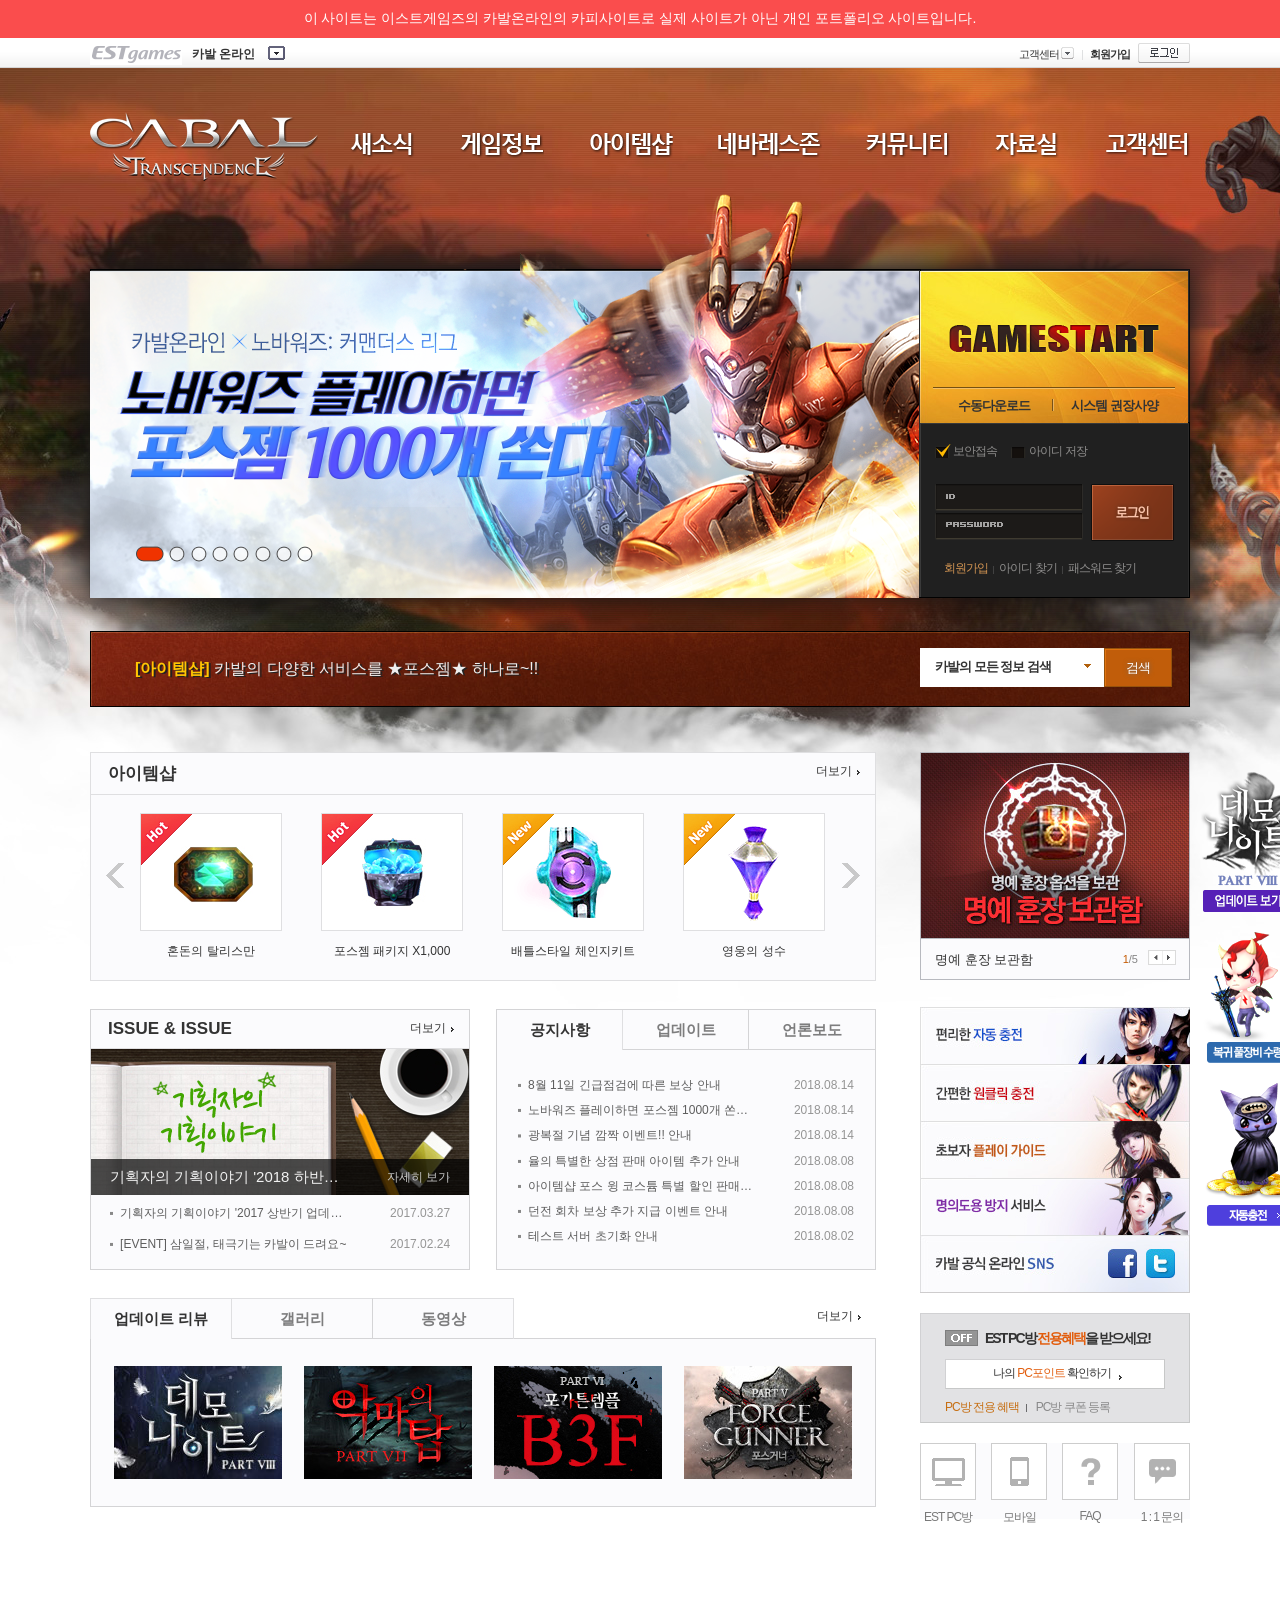
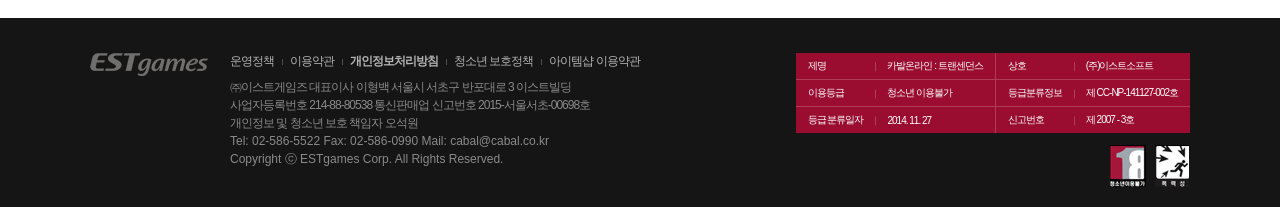
<file: source.html>
<!DOCTYPE html>
<html>

<head>
    <meta charset="UTF-8">
    <title>CABAL Online - Copy</title>
    <link rel="shortcut icon" type="image/x-icon" href="favicon.ico" />
    <link rel="stylesheet" href="css/reset.css">
    <link rel="stylesheet" href="css/style.css">

    <script src="js/jquery-1.8.3.min.js"></script>
    <script src="js/jquery-migrate-1.4.1.min.js"></script>
    <script src="js/prefixfree.min.js"></script>
    <script src="js/getJsonData.js"></script>
    <script src="js/script.js"></script>

    <!--[if lt IE 9]> 
    <script src="js/html5shiv.js"></script>
    <![endif]-->
</head>

<body>
    <!-- THIS IS PORTFOLIO SITE !! (ESTGames CABAL ONLINE COPY SITE) -->
    <div id="popUp">
        <p>이 사이트는 이스트게임즈의 카발온라인의 카피사이트로 실제 사이트가 아닌 개인 포트폴리오 사이트입니다.</p>
    </div>

    <!--EstGames Global Navigation Bar-->
    <div id="estGnb">
        <div class="inner_gnb">
            <h1><a href="javascript:void(0)"><span class="blind">ESTgames</span></a></h1>
            <div class="menu_gnbL clearfix">
                <a href="javascript:void(0)" class="bold">카발 온라인</a>
                <a href="javascript:void(0)" class="toggle_1 off"><span class="blind">열기</span></a>
                <ul class="list_game clearfix">
                    <li><a href="javascript:void(0)"><img src="img/img_cabal.gif" alt="카발 온라인"> <span class="bold">카발 온라인</span></a></li>
                    <li><a href="javascript:void(0)"><img src="img/img_cabal2.gif" alt="카발2"> <span class="bold">카발2</span></a></li>
                    <li><a href="javascript:void(0)">"신규 업데이트" 보러가기</a></li>
                </ul>
            </div>
            <ul class="menu_gnbR clearfix">
                <li>
                    <a href="javascript:void(0)">고객센터</a>
                    <a href="javascript:void(0)" class="toggle_2"><span class="blind">열기</span></a>
                    <ul class="list_center">
                        <li><a href="javascript:void(0)">계정도용신고</a></li>
                        <li><a href="javascript:void(0)">보안센터</a></li>
                    </ul>
                </li>
                <li><a href="javascript:void(0)" class="bold">회원가입</a></li>
                <li><a href="javascript:void(0)"><span class="blind">로그인</span></a></li>
            </ul>
        </div>
    </div>
 
    <div id="skipNav">
        <a href="#gameStart">게임시작 바로가기</a>
        <a href="#cont_main">본문컨텐츠 바로가기</a>
    </div>

    <!--CABAL Online-->
    <div id="wrap">
        <div id="container">
            <header id="cabalHeader">
                <h1><a href="javascript:void(0)"><span class="blind">CABAL Online</span></a></h1>
                <nav id="cabalGnb">
                    <h2 class="blind">글로벌네비게이션 영역</h2>
                    <ul class="menu clearfix">
                        <li class="on">
                            <h3><a href="javascript:void(0)"><span class="blind">새소식</span></a></h3>
                            <ul class="menu_sub ms1">
                                <li><a href="javascript:void(0)">공지사항</a></li>
                                <li><a href="javascript:void(0)">업데이트</a></li>
                                <li><a href="javascript:void(0)">이벤트</a></li>
                                <li><a href="javascript:void(0)">언론보도</a></li>
                            </ul>
                        </li>
                        <li>
                            <h3><a href="javascript:void(0)"><span class="blind">게임정보</span></a></h3>
                            <ul class="menu_sub ms2">
                                <li><a href="javascript:void(0)">카발스토리</a></li>
                                <li><a href="javascript:void(0)">게임특징</a></li>
                                <li><a href="javascript:void(0)">배틀스타일 소개</a></li>
                                <li><a href="javascript:void(0)">포스북</a></li>
                                <li><a href="javascript:void(0)">업데이트 리뷰</a></li>
                                <li><a href="javascript:void(0)">복귀 가이드</a></li>
                            </ul>
                        </li>
                        <li>
                            <h3><a href="javascript:void(0)"><span class="blind">아이템샵</span></a></h3>
                            <ul class="menu_sub ms3">
                                <li><a href="javascript:void(0)">아이템 구매</a></li>
                                <li><a href="javascript:void(0)">자동 충전</a></li>
                                <li><a href="javascript:void(0)">원클릭 충전</a></li>
                            </ul>
                        </li>
                        <li>
                            <h3><a href="javascript:void(0)"><span class="blind">네바레스존</span></a></h3>
                            <ul class="menu_sub ms4">
                                <li><a href="javascript:void(0)">길드</a></li>
                                <li><a href="javascript:void(0)">캐릭터 검색</a></li>
                                <li><a href="javascript:void(0)">내 캐릭터 정보</a></li>
                                <li><a href="javascript:void(0)">WAR Status</a></li>
                                <li><a href="javascript:void(0)">글로벌 랭킹</a></li>
                            </ul>
                        </li>
                        <li>
                            <h3><a href="javascript:void(0)"><span class="blind">커뮤니티</span></a></h3>
                            <ul class="menu_sub ms5">
                                <li><a href="javascript:void(0)">자유게시판</a></li>
                                <li><a href="javascript:void(0)">공략게시판</a></li>
                                <li><a href="javascript:void(0)">친구 찾기</a></li>
                                <li><a href="javascript:void(0)">ISSUE &amp; ISSUE</a></li>
                                <li><a href="javascript:void(0)">갤러리</a></li>
                                <li><a href="javascript:void(0)">동영상</a></li>
                                <li><a href="javascript:void(0)">현모 이벤트 후기</a></li>
                                <li><a href="javascript:void(0)">팬사이트</a></li>
                            </ul>
                        </li>
                        <li>
                            <h3><a href="javascript:void(0)"><span class="blind">자료실</span></a></h3>
                            <ul class="menu_sub ms6">
                                <li><a href="javascript:void(0)">다운로드</a></li>
                                <li><a href="javascript:void(0)">월페이퍼</a></li>
                                <li><a href="javascript:void(0)">카발 동영상</a></li>
                            </ul>
                        </li>
                        <li>
                            <h3><a href="javascript:void(0)"><span class="blind">고객센터</span></a></h3>
                            <ul class="menu_sub ms7">
                                <li><a href="javascript:void(0)">FAQ</a></li>
                                <li><a href="javascript:void(0)">보안/신고센터</a></li>
                                <li><a href="javascript:void(0)">마이페이지</a></li>
                            </ul>
                        </li>
                    </ul>
                </nav>
            </header>

            <div class="cont_intro clearfix">
                <div class="wrap_slider">
                    <ul class="cont_slider">
                        <li><img src="img/img_banner1.png" alt></li>
                        <li><img src="img/img_banner2.png" alt></li>
                        <li><img src="img/img_banner3.png" alt></li>
                        <li><img src="img/img_banner4.png" alt></li>
                        <li><img src="img/img_banner5.png" alt></li>
                        <li><img src="img/img_banner6.png" alt></li>
                        <li><img src="img/img_banner7.png" alt></li>
                        <li><img src="img/img_banner8.png" alt></li>
                    </ul>
                    <ul class="btn_slider">
                        <li class="on"><a href="javascript:void(0)"></a><a href=""></a><span class="blind">1</span></li>
                        <li><a href="javascript:void(0)"><span class="blind">2</span></a></li>
                        <li><a href="javascript:void(0)"><span class="blind">3</span></a></li>
                        <li><a href="javascript:void(0)"><span class="blind">4</span></a></li>
                        <li><a href="javascript:void(0)"><span class="blind">5</span></a></li>
                        <li><a href="javascript:void(0)"><span class="blind">6</span></a></li>
                        <li><a href="javascript:void(0)"><span class="blind">7</span></a></li>
                        <li><a href="javascript:void(0)"><span class="blind">8</span></a></li>
                    </ul>
                </div>

                <div id="gameStart" class="box_contR">
                    <section class="sec_start">
                        <h2 class="blind">게임시작</h2>

                        <a href="javascript:void(0)" class="btn_start"><span class="blind">GAME START</span></a>
                        <ul>
                            <li><a href="javascript:void(0)" class="btn_autoDownload">수동다운로드</a></li>
                            <li><a href="javascript:void(0)">시스템 권장사양</a></li>
                        </ul>
                    </section>
                    <section class="sec_account">
                        <h2 class="blind">로그인 영역</h2>

                        <form action="#" method="post">
                            <fieldset>
                                <legend class="blind">로그인</legend>
                                <input type="checkbox" id="secureConn" class="blind" checked><label for="secureConn" class="label_secure">보안접속</label>
                                <input type="checkbox" id="saveId" class="blind"><label for="saveId" class="label_saveId">아이디 저장</label>
                                <div class="box_login">
                                    <input type="text" id="insertId" class="input_login"><label for="insertId" class="label_id"><span class="blind">아이디</span></label>
                                    <input type="password" id="insertPw" class="input_login"><label for="insertPw" class="label_pw"><span class="blind">비밀번호</span></label>
                                    <input type="submit" class="btn_login" value="로그인">
                                </div>
                            </fieldset>
                        </form>
                        <ul class="menu_login">
                            <li><a class="point" href="javascript:void(0)">회원가입</a></li>
                            <li><a href="javascript:void(0)">아이디 찾기</a></li>
                            <li><a href="javascript:void(0)">패스워드 찾기</a></li>
                        </ul>
                    </section>
                </div>
            </div>

            <div class="cont_quickNotice clearfix">
                <section class="sec_quickNotice">
                    <h2 class="blind">주요공지</h2>

                    <div class="wrap_notice_list">
                        <ul class="notice_list">
                            <li>
                                <a href="javascript:void(0)"><strong>[아이템샵]</strong></a>
                                <a href="javascript:void(0)" class="notice_tle">카발의 다양한 서비스를 ★포스젬★ 하나로~!!</a>
                            </li>
                            <li>
                                <a href="javascript:void(0)"><strong>[아이템샵]</strong></a>
                                <a href="javascript:void(0)" class="notice_tle">★코스튬 캡슐 봉인석★</a>
                            </li>
                            <li>
                                <a href="javascript:void(0)"><strong>[아이템샵]</strong></a>
                                <a href="javascript:void(0)" class="notice_tle">★코스튬 세이프티키트★</a>
                            </li>
                            <li>
                                <a href="javascript:void(0)"><strong>[아이템샵]</strong></a>
                                <a href="javascript:void(0)" class="notice_tle">카발의 다양한 서비스를 ★포스젬★ 하나로~!!</a>
                            </li>
                            <li>
                                <a href="javascript:void(0)"><strong>[아이템샵]</strong></a>
                                <a href="javascript:void(0)" class="notice_tle">코스튬 옵션 추출을 원한다면~!! ★코스튬 세이프티키트★</a>
                            </li>
                        </ul>
                    </div>
                </section>
                <section class="sec_srch clearfix">
                    <h2 class="blind">검색</h2>

                    <form action="#" method="post">
                        <fieldset>
                            <legend class="blind">검색</legend>
                            <label for="inputSrchTxt" class="label_srch_txt">카발의 모든 정보 검색</label>
                            <input type="text" id="inputSrchTxt" class="input_txt">
                            <label for="inputSrchBtn" class="blind">검색</label>
                            <input type="submit" id="inputSrchBtn" class="btn_srch" value="검색">
                        </fieldset>
                    </form>
                </section>
            </div>

            <div id="cont_main" class="clearfix">
                <section class="box_left">
                    <h2 class="blind">본문 영역</h2>
                    <section class="sec_itemShop">
                        <h3>아이템샵</h3> <span></span> <!-- IE7에서는 after태그가 맞지 않아서 빈태그 사용 -->

                        <div class="wrap_item_slider">
                            <div class="cont_item_slider">
                                <ul class="clearfix">
                                    <li>
                                        <a href="javascript:void(0)">
                                    <span class="hot"><span class="blind">hot</span></span>
                                    <img src="img/img_item_shop1.jpg" alt="">
                                    <span>혼돈의 탈리스만</span>
                                </a>
                                    </li>
                                    <li>
                                        <a href="javascript:void(0)">
                                    <span class="hot"><span class="blind">new</span></span>
                                    <img src="img/img_item_shop2.jpg" alt="">
                                    <span>포스젬 패키지 X1,000</span>
                                </a>
                                    </li>
                                    <li>
                                        <a href="javascript:void(0)">
                                    <span class="new"><span class="blind">new</span></span>
                                    <img src="img/img_item_shop3.gif" alt="">
                                    <span>배틀스타일 체인지키트</span>
                            </a>
                                    </li>
                                    <li>
                                        <a href="javascript:void(0)">
                                    <span class="new"><span class="blind">new</span></span>
                                    <img src="img/img_item_shop4.gif" alt="">
                                    <span>영웅의 성수</span>
                                </a>
                                    </li>
                                    <li>
                                        <a href="javascript:void(0)">
                                    <span class="new"><span class="blind">new</span></span>
                                    <img src="img/img_item_shop5.gif" alt="">
                                    <span>극한의 성수</span>
                                </a>
                                    </li>
                                    <li>
                                        <a href="javascript:void(0)">
                                    <span class="new"><span class="blind">new</span></span>
                                    <img src="img/img_item_shop6.gif" alt="">
                                    <span>보드 K-Violet</span>
                                </a>
                                    </li>
                                    <li>
                                        <a href="javascript:void(0)">
                                    <span class="hot"><span class="blind">hot</span></span>
                                    <img src="img/img_item_shop7.gif" alt="">
                                    <span>코스튬 세이프티 키트</span>
                                </a>
                                    </li>
                                </ul>
                            </div>
                        </div>
                        <ul>
                            <li class="btn_item_prev"><a href="#prev"><span class="blind">이전</span></a></li>
                            <li class="btn_item_next"><a href="#next"><span class="blind">다음</span></a></li>
                        </ul>
                        <a href="javascript:void(0)" class="btn_more">더보기</a>
                    </section>

                    <div class="cont_middle clearfix">
                        <section class="sec_issue cmn_md_size">
                            <h3>ISSUE &amp; ISSUE</h3>

                            <ul>
                                <li>
                                    <a href="javascript:void(0)">
                                        <img src="img/main_issue_story.jpg" alt>
                                        <p>
                                        <strong>기획자의 기획이야기 '2018 하반기 업데이트'</strong> 
                                        <span>자세히 보기</span></p> 
                                    </a>
                                </li>
                                <li class="list"><a href="javascript:void(0)">기획자의 기획이야기 '2017 상반기 업데이트' </a><span class="date">2017.03.27</span></li>
                                <li class="list"><a href="javascript:void(0)">[EVENT] 삼일절, 태극기는 카발이 드려요~ </a><span class="date">2017.02.24</span></li>
                            </ul>
                            <a href="javascript:void(0)" class="btn_more">더보기</a>
                        </section>
                        <div class="box_info cmn_md_size">
                            <h3 class="tab_notice on"><a href="javascript:void(0)">공지사항</a></h3>
                            <ul id="tcNotice" class="tc_notice on">
                                <!--get json-->
                            </ul>
                            <h3 class="tab_update"><a href="javascript:void(0)">업데이트</a></h3>
                            <ul id="tcUpdate" class="tc_update">
                                <!--get json-->
                            </ul>
                            <h3 class="tab_article"><a href="javascript:void(0)">언론보도</a></h3>
                            <ul id="tcArticle" class="tc_article">
                                <!--get json-->
                            </ul>
                        </div>
                    </div>

                    <div class="box_pics">
                        <h3 class="tab_review on"><a href="javascript:void(0)">업데이트 리뷰</a></h3>
                        <ul class="tc_review on">
                            <li>
                                <a href="javascript:void(0)"> <img src="img/20180719_demmonlite_sub.jpg" alt><span>2018.07.18 업데이트</span> </a>
                            </li>
                            <li>
                                <a href="javascript:void(0)"> <img src="img/1206_update_sub.jpg" alt><span>2017.12.06 업데이트</span></a>

                            </li>
                            <li> <a href="javascript:void(0)"> <img src="img/20170729_b3f_sub.jpg" alt><span>포가튼템플 B3F 업데이트</span> </a>

                            </li>
                            <li>
                                <a href="javascript:void(0)">
                                    <img src="img/20161207_forcegunner.jpg" alt><span>PartV. FoceGunner</span>
                                    </a>
                            </li>
                        </ul>
                        <h3 class="tab_gallery"><a href="javascript:void(0)">갤러리</a></h3>
                        <ul class="tc_gallery">
                            <li>
                                <a href="javascript:void(0)">
                                    <img src="img/img_gal1.jpg" alt><span>터널서 스샷..</span>
                                    </a>
                            </li>
                            <li>
                                <a href="javascript:void(0)">
                                    <img src="img/img_gal2.jpg" alt><span>대한민국 승리기원 이벤트~</span>
                                    </a>
                            </li>
                            <li>
                                <a href="javascript:void(0)">
                                    <img src="img/img_gal3.jpg" alt><span>한 컷 .........</span>
                                    </a>
                            </li>
                            <li>
                                <a href="javascript:void(0)">
                                    <img src="img/img_gal4.jpg" alt><span>일좀</span>
                                    </a>
                            </li>
                        </ul>
                        <h3 class="tab_video"><a href="javascript:void(0)">동영상</a></h3>
                        <ul class="tc_video">
                            <li>
                                <a href="javascript:void(0)">
                                    <img src="img/img_mv1.jpg" alt><span>캐릭터와 바이크의 속도 대결</span>
                                    </a>
                            </li>
                            <li>
                                <a href="javascript:void(0)">
                                    <img src="img/img_mv1.jpg" alt><span>캐릭터VS바이크 속도 대결</span>
                                    </a>
                            </li>
                            <li>
                                <a href="javascript:void(0)">
                                    <img src="img/img_mv3.jpg" alt><span>카발 노래에 맞춰 춤추기!!!</span>
                                    </a>
                            </li>
                            <li>
                                <a href="javascript:void(0)">
                                    <img src="img/img_mv4.jpg" alt><span>이것이 내가 하는 CABAL!</span>
                                    </a>
                            </li>
                        </ul>
                        <a href="javascript:void(0)" class="btn_more">더보기</a>
                    </div>
                </section>
                
                <div class="box_right">
                    <section class="sec_shopBanner">
                        <h2 class="blind">아이템샵 배너</h2>
                        <ul class="sb_slider">
                            <li class="on">
                                <a href="javascript:void(0)"><img src="img/img_right_banner1.jpg" alt></a>
                                <a href="javascript:void(0)" class="sb_txt">명예 훈장 보관함</a>
                            </li>
                            <li>
                                <a href="javascript:void(0)"><img src="img/img_right_banner2.jpg" alt></a>
                                <a href="javascript:void(0)" class="sb_txt">WExp세이버 - 5,000WExp 저장</a>
                            </li>
                            <li>
                                <a href="javascript:void(0)"><img src="img/img_right_banner3.jpg" alt></a>
                                <a href="javascript:void(0)" class="sb_txt">블레싱 비드 - 펫 경험지 증가 1000%</a>
                            </li>
                            <li>
                                <a href="javascript:void(0)"><img src="img/img_right_banner4.jpg" alt></a>
                                <a href="javascript:void(0)" class="sb_txt">미네스타의 아메시스트참</a>
                            </li>
                            <li>
                                <a href="javascript:void(0)"><img src="img/img_right_banner5.jpg" alt></a>
                                <a href="javascript:void(0)" class="sb_txt">극한/영웅의 성수</a>
                            </li>
                        </ul>
                        <p class="sb_num"><span>1</span>/5</p>
                        <ul class="sb_ctrlBtn clearfix">
                            <li><a href="javascript:void(0)"><span class="blind">이전</span></a></li>
                            <li><a href="javascript:void(0)"><span class="blind">다음</span></a></li>
                        </ul>
                    </section>
                    <section class="sec_quickBanner">
                        <h2 class="blind">퀵 배너</h2>
                        <ul>
                            <li><a href="javascript:void(0)"><span class="blind">편리한 자동 충전</span><img src="img/img_quick1.jpg" alt></a></li>
                            <li><a href="javascript:void(0)"><span class="blind">간편한 원클릭 충전</span><img src="img/img_quick2.jpg" alt></a></li>
                            <li><a href="javascript:void(0)"><span class="blind">초보자 플레이 가이드</span><img src="img/img_quick3.jpg" alt></a></li>
                            <li><a href="javascript:void(0)"><span class="blind">명의도용 방지 서비스</span><img src="img/img_quick4.jpg" alt></a></li>
                            <li><span class="blind">카발 공식 온라인 SNS</span>
                                <a href="javascript:void(0)" class="ico_fb"><span class="blind">페이스북</span></a>
                                <a href="javascript:void(0)" class="ico_twt"><span class="blind">트위터</span></a>
                            </li>
                        </ul>
                    </section>
                    <section class="sec_pcRoom">
                        <h2 class="blind">PC방 혜택</h2>
                        <strong>EST PC방 <span class="point">전용혜택</span>을 받으세요!</strong>
                        <a href="javascript:void(0)" class="btn_pcPoint">나의 <span class="point">PC포인트</span> 확인하기</a>
                        <ul>
                            <li><a href="javascript:void(0)" class="btn_pc_toggle">PC방 전용 혜택</a></li>
                            <li><a href="javascript:void(0)">PC방 쿠폰 등록</a></li>
                        </ul>
                        <div class="box_pcSpecial">
                            <h3><a href="javascript:void(0)" class="point btn_close">PC방 전용 혜택</a></h3>
                            <ul>
                                <li>경험치 증가 <span class="point">25%</span></li>
                                <li>스킬 경험치 증가 <span class="point">25%</span></li>
                                <li>펫 경험치 증가 <span class="point">25%</span></li>
                                <li>아이템 드롭률 증가 <span class="point">25%</span></li>
                                <li>WExp 획득 증가 <span class="point">25%</span></li>
                                <li>Axp 획득량 증가 <span class="point">25%</span></li>
                                <li>폭탄 ALZ 드롭률 증가 <span class="point">200%</span></li>
                                <li>GPS 워프 가능</li>
                                <li>프리미엄 채널 입장 가능</li>
                                <li>PC방 포인트 지급 10분/1포인트</li>
                                <li>스페셜 인벤토리 선물 지급</li>
                            </ul>
                        </div>
                    </section>
                    <section class="sec_quickLink">
                        <h2 class="blind">바로가기 메뉴</h2>
                        <ul>
                            <li><a href="javascript:void(0)">EST PC방</a></li>
                            <li><a href="javascript:void(0)">모바일</a></li>
                            <li><a href="javascript:void(0)">FAQ</a></li>
                            <li><a href="javascript:void(0)">1  :  1 문의</a></li>
                        </ul>
                    </section>
                </div>
            </div>
            <div class="side_banner">
                <ul>
                    <li><a href="javascript:void(0)"><img src="img/btn_side_banner-1.png" alt="데모나이트 업데이트 보기"></a></li>
                    <li><a href="javascript:void(0)"><img src="img/btn_side_banner-2.png" alt="복귀 풀장비 수령"></a></li>
                    <li><a href="javascript:void(0)"><img src="img/btn_side_banner-3.png" alt="자동 충전"></a></li>
                </ul>
            </div>
        </div>

        <footer id="cabalFooter">
            <div class="inner_footer clearfix">
                <div class="cont_fooLeft">
                    <h2 class="blind">사이트이용정보</h2>
                    <span class="logo_footer"><span class="blind">ESTGames</span></span>
                    <ul class="clearfix">
                        <li><a href="javascript:void(0)">운영정책</a></li>
                        <li><a href="javascript:void(0)">이용약관</a></li>
                        <li><a href="javascript:void(0)" class="bold">개인정보처리방침</a></li>
                        <li><a href="javascript:void(0)">청소년 보호정책</a></li>
                        <li><a href="javascript:void(0)">아이템샵 이용약관</a></li>
                    </ul>
                    <address>
                        ㈜이스트게임즈 대표이사 이형백 서울시 서초구 반포대로 3 이스트빌딩 <br>
                        사업자등록번호 214-88-80538 통신판매업 신고번호 2015-서울서초-00698호 <br>
                        개인정보 및 청소년 보호 책임자 오석원 <br>
                        <span>Tel: 02-586-5522 Fax: 02-586-0990 Mail: cabal@cabal.co.kr </span>
                        <span>Copyright ⓒ ESTgames Corp. All Rights Reserved.</span>
                    </address>
                </div>

                <div class="cont_fooRight">
                    <h2 class="blind">게임정보</h2>
                    <table>
                        <caption class="blind">게임이용정보</caption>
                        <tbody>
                            <tr>
                                <th>제명</th>
                                <td>카발온라인 : 트랜센던스</td>
                                <th>상호</th>
                                <td>(주)이스트소프트</td>
                            </tr>
                            <tr>
                                <th>이용등급</th>
                                <td>청소년 이용불가</td>
                                <th>등급분류정보</th>
                                <td>제 CC-NP-141127-002호</td>
                            </tr>
                            <tr>
                                <th>등급 분류일자</th>
                                <td>2014. 11. 27</td>
                                <th>신고번호</th>
                                <td>제 2007 - 3호</td>
                            </tr>
                        </tbody>
                    </table>

                    <ul class="clearfix">
                        <li><span class="blind">청소년이용불가</span></li>
                        <li><span class="blind">폭력성</span></li>
                    </ul>
                </div>
            </div>
        </footer>
    </div>
</body>

</html>
</file>
<file: css/style.css>
/* Common CSS */
.blind{display: block; position: absolute; top: -9999px; left: -9999px; width: 1px; height: 1px; opacity: 0; z-index: -1}
.bold{font-weight: bold}
.clearfix:after{clear: both; display: block; content: ''}
.btn_more{position: absolute; right: 15px; top: 10px; background: url(../img/spr_blt_1.gif) 100% -26px no-repeat; padding-right: 8px;}

#popUp{width: 100%; text-align: center; background: #fa4d4d; color: #fefefe; padding: 10px 0; font-size: 14px; min-width: 1100px}

/* ESTGames Global Navgation Bar */
#estGnb {position: relative; width: 100%; height: 30px; background: url(../img/bg_gnb.gif) repeat-x; font-family: "돋움", dotum}
#estGnb .inner_gnb{position: relative; width: 1100px; height: 100%; margin: 0 auto; }
#estGnb h1{display: block; width: 92px; height: 30px; background: url(../img/h1_games.gif) no-repeat}

#estGnb h1 a{display: block; width: 100%; height: 100%}
#estGnb .menu_gnbL{position: absolute; top: 0; left: 102px}
#estGnb .menu_gnbL>a{display: block; float: left; margin-top: 8px}
#estGnb .menu_gnbL .toggle_1{z-index: 5; position: absolute; top: -4px; left: 70px; width: 29px; height: 27px; background: url(../img/btn_layer.gif) -29px 0}
#estGnb .menu_gnbL .toggle_1.on{background-position: 0 0}
#estGnb .menu_gnbL .list_game{display: none; position: absolute; top: 30px; left: -10px; width: 214px; height: 119px; border: 1px solid #b7b9bf; background: #fff; z-index: 2; text-align: center; font-size: 11px; letter-spacing: -1px}
#estGnb .menu_gnbL .list_game li:nth-child(-n+2){width: 50%; float: left}
#estGnb .menu_gnbL .list_game li img{padding: 10px 6px 0 6px}
#estGnb .menu_gnbL .list_game li span{display: block; padding: 5px 0 8px 0}
#estGnb .menu_gnbL .list_game li:nth-child(3){clear: both; height: 26px; border-top: 1px solid #eaeaea; background-color: #f4f4f4; line-height: 2.5em}
#estGnb .menu_gnbL .list_game li a{display: block}
#estGnb .menu_gnbL .list_game li:nth-child(3) a{text-indent: -25px; background: url(../img/btn_gnb_go.gif) 80% center no-repeat}

#estGnb .menu_gnbR{position: absolute; top: 0; right: 0; font-size: 11px; letter-spacing: -1px}
#estGnb .menu_gnbR>li{margin-top: 9px; float: left}
#estGnb .menu_gnbR>li:nth-of-type(2){margin-left: 8px; padding-left: 8px; margin-right: 8px; background: url(../img/blt_gnb_bar.gif) left no-repeat;}
#estGnb .menu_gnbR>li:nth-of-type(3){width: 52px; height: 20px; margin-top: 5px; background: url(../img/btn_gnb_login.gif);}
#estGnb .menu_gnbR li a{display: block; float: left}
#estGnb .menu_gnbR>li:nth-of-type(3) a{width: 100%; height: 100%}
#estGnb .menu_gnbR .toggle_2{display: inline-block; margin-left: 2px; width: 13px; height: 12px; background: url(../img/btn_customer_close.gif);}
#estGnb .menu_gnbR .list_center{display: none; position: absolute; top: 30px; left: 10px; width: 74px; height: 44px; border: 1px solid #686a74; padding: 5px; background: #fff; z-index: 2}
#estGnb .menu_gnbR .list_center li{width: 100%; }
#estGnb .menu_gnbR .list_center li a{display: block; width: 100%; font-size: 12px; line-height: 1.9em; background: url(../img/blt_gnb_arrow.gif) right center no-repeat;}

/*Skip Navigation Bar*/
#skipNav{position:relative; z-index: 100; width:100%; overflow:hidden; min-width: 1100px}
#skipNav a{display:block; height:1px; margin-bottom:-1px; 
overflow:hidden; text-align:center; text-decoration:none; color:#333; font-size:14px}
#skipNav a:hover, #skipNav a:focus, #skipNav a:active{display:block; height:auto; padding:10px 0; background: #000; color: #fff}

/* Cabal Online Contents Wrap, Inner*/
#wrap{width: 100%; height: 100%; background: url(../img/bg_170926_main.jpg) 50% 0 no-repeat; min-width: 1100px; overflow: hidden}
#container{position: relative; width: 1100px; margin: 0 auto;}

/* Cabal Online Header Area */
#cabalHeader{position: relative; height: 78px; margin-top: 44px}
#cabalHeader h1{width: 228px; height: 78px; background: url(../img/h1.png) center no-repeat}
#cabalHeader h1 a{display: block; width: 100%; height: 100%}

/* Cabal Online Global Navigation Bar */
#cabalGnb{position: absolute; top: 0; right: 0}
#cabalGnb .menu{margin-top: 18px; transition: 150ms}
#cabalGnb .menu li{float: left}
#cabalGnb .menu>li{height: 45px}
#cabalGnb .menu li h3 a{display: block; height: 28px; padding: 2px 0; background: url(../img/spr_gnb.png) no-repeat; margin-right: 43px}
#cabalGnb .menu li:nth-of-type(1) h3 a{width: 67px; background-position: 0 -62px}
#cabalGnb .menu li:nth-of-type(2) h3 a{width: 86px; background-position: -109px -62px}
#cabalGnb .menu li:nth-of-type(3) h3 a{width: 86px; background-position: -238px -62px}
#cabalGnb .menu li:nth-of-type(4) h3 a{width: 106px; background-position: -369px -62px}
#cabalGnb .menu li:nth-of-type(5) h3 a{width: 86px; background-position: -518px -62px}
#cabalGnb .menu li:nth-of-type(6) h3 a{width: 67px; background-position: -647px -62px}
#cabalGnb .menu li:nth-of-type(7) h3 a{width: 86px; background-position: -755px -62px; margin-right: 0} 

#cabalGnb .menu:hover{margin-top: 2px}
#cabalGnb .menu:hover li:nth-of-type(1) h3 a{background-position: 0 0px}
#cabalGnb .menu:hover li:nth-of-type(2) h3 a{background-position: -109px 0px}
#cabalGnb .menu:hover li:nth-of-type(3) h3 a{background-position: -238px -0px}
#cabalGnb .menu:hover li:nth-of-type(4) h3 a{background-position: -369px 0px}
#cabalGnb .menu:hover li:nth-of-type(5) h3 a{background-position: -518px 0px}
#cabalGnb .menu:hover li:nth-of-type(6) h3 a{background-position: -647px 0px}
#cabalGnb .menu:hover li:nth-of-type(7) h3 a{background-position: -755px 0px; margin-right: 0}

#cabalGnb .menu li:nth-of-type(1):hover h3 a{width: 67px; background-position: 0 -62px}
#cabalGnb .menu li:nth-of-type(2):hover h3 a{width: 86px; background-position: -109px -62px}
#cabalGnb .menu li:nth-of-type(3):hover h3 a{width: 86px; background-position: -238px -62px}
#cabalGnb .menu li:nth-of-type(4):hover h3 a{width: 106px; background-position: -369px -62px}
#cabalGnb .menu li:nth-of-type(5):hover h3 a{width: 86px; background-position: -518px -62px}
#cabalGnb .menu li:nth-of-type(6):hover h3 a{width: 67px; background-position: -647px -62px}
#cabalGnb .menu li:nth-of-type(7):hover h3 a{width: 86px; background-position: -755px -62px; margin-right: 0} 

#cabalGnb .menu .menu_sub:before{position: absolute; top: -12px; left: 30px; border: 6px solid transparent; border-bottom-color: rgba(0,0,0,.4); content: ''}
#cabalGnb .menu .ms2:before{left: 150px}
#cabalGnb .menu .ms3:before{left: 120px}
#cabalGnb .menu .ms4:before{left: 120px}
#cabalGnb .menu .ms5:before{left: 385px}
#cabalGnb .menu .ms6:before{left: 70px}
#cabalGnb .menu .ms7:before{left: 190px}
#cabalGnb .menu .menu_sub{position: absolute; left: 0; bottom: -20px; display: none; background: rgba(0,0,0,.4); letter-spacing: -1px}
#cabalGnb .menu .menu_sub{display: none; font-size: 14px; line-height: 2em}
#cabalGnb .menu .ms3{left: 160px}
#cabalGnb .menu .ms4{left: 300px}
#cabalGnb .menu .ms5{left:170px}
#cabalGnb .menu .ms6, #cabalGnb .menu .ms7{left: 600px}
#cabalGnb .menu>li:hover .menu_sub{display: block}
#cabalGnb .menu .menu_sub li a{padding: 0 11px; color: #c0c0c0}
#cabalGnb .menu .menu_sub li:hover a{color: #ff8004}

.cont_intro {position: relative; left: -28px; width: 1098px; height: 328px; margin-top: 46px; background: url(../img/bg_banner_main.png) 0 0 no-repeat; padding: 33px 28px 34px 28px}

/* Cabal Online Main Slider */
.cont_intro .wrap_slider{position: relative; float: left}
.cont_intro .wrap_slider .cont_slider {position: relative; width: 829px; height: 327px; bottom: -2px; }
.cont_intro .wrap_slider .cont_slider li{position: absolute; bottom: 0; left: 0}
.cont_intro .wrap_slider .btn_slider {position: absolute; left: 46px; bottom: 31px}
.cont_intro .wrap_slider .btn_slider li{display: inline-block; width: 16px; height: 16px; margin-right: 2px; background: url(../img/spr_btn_m_b_nav.png) no-repeat}
.cont_intro .wrap_slider .btn_slider li a{display: block; width: 100%; height: 100%; transition: 300ms}
.cont_intro .wrap_slider .btn_slider li.on{width: 28px; background-position: -22px 0}

/* Cabal Online Game Start & Account */
.cont_intro .box_contR{position: relative; right: 0; top: 2px; width: 268px; float: right}
.cont_intro .sec_start{width: 100%; height: 152px; background: url(../img/bg_download.jpg) center}
.cont_intro .sec_start .btn_start{display: block; width: 100%; height:116px; background: url(../img/btn_gamestart.png) 50% 53px no-repeat;}
.cont_intro .sec_start ul{height: 36px; border-top: 1px solid #765111; margin: 0 13px; text-align: center}
.cont_intro .sec_start ul li{float: left; width: 50%; padding-top: 8px; border-top: 1px solid #F4BD65; letter-spacing: -1px; font-weight: bold; font-size: 13px}
.cont_intro .sec_start ul li:nth-child(1){background: url(../img/spr_blt_1.gif) right 10px no-repeat}

.cont_intro .sec_account{height: 135px; color: #8f8e8d; font-size: 12px; letter-spacing: -1px; background: #202020; border-left: 1px solid #3A3A3A; border-top: 1px solid #393939; padding: 19px 14px}
.cont_intro .sec_account .menu_login li{position: relative; display: inline-block}
.cont_intro .sec_account .menu_login li:nth-child(-n+3){margin-left: 4px; padding-left: 5px}
.cont_intro .sec_account .menu_login li:nth-child(-n+2):after{position: absolute; top: 6px; right: -6px; width: 1px; height: 8px; display: block; border-right: 1px solid #414141; content: ''}
.cont_intro .sec_account .menu_login li a{color: #8f8e8d;}
.cont_intro .sec_account .menu_login li:first-child a{color:#d39553}
.cont_intro .sec_account input, .cont_intro .sec_account label{background: url(../img/spr_login_main.png) no-repeat}
.cont_intro .sec_account input{padding-left: 10px; color: #ccc}
.cont_intro .sec_account input[type="checkbox"]+label{padding-left: 18px; background-position: -89px 3px; line-height: 17px}
.cont_intro .sec_account .label_secure{margin-right: 12px}
.cont_intro .sec_account input[type="checkbox"]:checked+label{background-position: -89px -17px}
.cont_intro .sec_account .box_login{position: relative; margin: 24px 0 18px 0}
.cont_intro .sec_account .box_login input:nth-of-type(-n+2){ width: 148px; height: 27px; background-position: -119px -99px; border: none}
.cont_intro .sec_account .box_login .label_id{width: 10px; height: 5px; position: absolute; top: 10px; left: 10px; background-position: -88px -40px}
.cont_intro .sec_account .box_login input:focus+label {display: none}
.cont_intro .sec_account .box_login .label_pw{width: 58px; height: 5px; position: absolute; top: 38px; left: 10px; background-position: -88px -53px}
.cont_intro .sec_account .box_login .btn_login{position: absolute; right: 0; top: 0; width: 83px; height: 57px; text-indent: -9999px; border: none; background-position: 0 0 }

/* Quick Notice & Search */
.cont_quickNotice{position: relative; padding: 28px 0 27px 45px; background: url(../img/bg_main_notice.jpg) no-repeat; font-size: 16px; }
.cont_quickNotice a{color: #efefef}
.cont_quickNotice .sec_quickNotice .wrap_notice_list{position: relative; height: 21px; overflow: hidden}
.cont_quickNotice .sec_quickNotice .notice_list{position: relative; left: 0; top: 0}
.cont_quickNotice .sec_quickNotice .notice_list li{text-shadow: 2px 1px #222}
.cont_quickNotice .sec_quickNotice .notice_list strong{color:#ffc603}
.cont_quickNotice .sec_quickNotice .notice_list li a:nth-of-type(1):hover{text-decoration: none}
.cont_quickNotice .sec_srch .label_srch_txt{position: absolute; top: 10px; left: 15px; padding-right: 40px; background: url(../img/spr_blt_1.gif) 100% -103px no-repeat; font-size: 13px; font-weight: bold; letter-spacing: -1px}
.cont_quickNotice .sec_srch{position: absolute; top: 17px; right: 18px; width: 252px; height: 39px}
.cont_quickNotice .sec_srch input[type="text"]{float: left; padding: 12px 0px 12px 15px; border: none}
.cont_quickNotice .sec_srch .btn_srch{float: left; display: inline-block; width: 68px; height: 39px; border: none; background: url(../img/btn_main_search.gif); color: #fff; text-shadow: 0 0 5px #666; letter-spacing: -1px}

/* Contents Main Area */
#cont_main{width: 1100px; margin-top: 45px}
#cont_main .box_left {float: left; width: 786px; margin-right: 44px; overflow: hidden; }
#cont_main .box_left section{position: relative; border: 1px solid #DFDFE1; background: #fbfbfd}
#cont_main .box_left h3{font-size: 17px}

/* sec_itemShop */
#cont_main .box_left .sec_itemShop{width: 784px; height: 227px; margin-bottom: 28px;}
#cont_main .box_left .sec_itemShop h3, #cont_main .box_left .sec_issue h3{padding: 9px 0 9px 17px; border-bottom: 1px solid #DFDFE1}
#cont_main .box_left .sec_itemShop .wrap_item_slider{position: relative; height: 156px; margin: 18px 50px 0 49px; overflow: hidden}
#cont_main .box_left .sec_itemShop .wrap_item_slider .cont_item_slider{position: absolute; width: 2896px; height: 156px; clear: both}
#cont_main .box_left .sec_itemShop .cont_item_slider ul{float: left; width: 1448px; height: 156px}
#cont_main .box_left .sec_itemShop .cont_item_slider ul li{float: left;  width: 142px; margin-right: 39px}
#cont_main .box_left .sec_itemShop .cont_item_slider ul li:last-child{padding-right: 181px}
#cont_main .box_left .sec_itemShop .cont_item_slider ul li a{position: relative; display: block}
#cont_main .box_left .sec_itemShop .hot, #cont_main .box_left .sec_itemShop .new{display: block; width: 51px; height: 51px; position: absolute; top: -11px; left: 1px}
#cont_main .box_left .sec_itemShop .hot{background: url(../img/bg_m_i_hot.png) no-repeat;}
#cont_main .box_left .sec_itemShop .new{background: url(../img/bg_m_i_new.png) no-repeat;}
#cont_main .box_left .sec_itemShop .cont_item_slider ul li img{border: 1px solid #dfdfe1}
#cont_main .box_left .sec_itemShop .cont_item_slider ul li span{display: block; margin-top: 12px; text-align: center}
#cont_main .box_left .sec_itemShop .wrap_item_slider+ul li{position: absolute; top: 110px; background: url(../img/spr_btn_m_i_move.gif) no-repeat; width: 25px; height: 25px}
#cont_main .box_left .sec_itemShop .wrap_item_slider+ul .btn_item_prev{left: 15px}
#cont_main .box_left .sec_itemShop .wrap_item_slider+ul .btn_item_next{right: 15px; background-position: -25px 0}
#cont_main .box_left .sec_itemShop .wrap_item_slider+ul li a{display: block; width: 100%; height: 100%}

#cont_main .box_left .cont_middle{width: 786px; margin-bottom: 28px} 
#cont_main .box_left .cont_middle .cmn_md_size {position: relative; width: 378px; height: 259px; border: 1px solid #d4d4d6; float: left }
#cont_main .box_left .cont_middle .cmn_md_size ul .list {line-height: 2.1em; clear: both}
#cont_main .box_left .cont_middle .cmn_md_size ul .list a{display: block; position: relative; width: 67%; white-space: nowrap; text-overflow: ellipsis; overflow: hidden; float: left; padding-right: 10%; padding-left: 3%; color: #5d5d5d; background: url(../img/spr_blt_1.gif) 0 -146px no-repeat;}
#cont_main .box_left .cont_middle .cmn_md_size ul .list .date{display: block; width: 20%; float: right; text-align: right; color: #959595 }

/* sec_sec_issue */
#cont_main .box_left .cont_middle .sec_issue { margin-right: 26px}
#cont_main .box_left .cont_middle .sec_issue ul li:first-child{position: relative}
#cont_main .box_left .cont_middle .sec_issue ul li:nth-child(n+2){padding: 6px 5%;}
#cont_main .box_left .cont_middle .sec_issue ul li:first-child p{position: absolute; bottom: 0; width: 90%; color: #f2f2f2;   background: rgba(0,0,0,.7); padding: 0 5%; clear: both}
#cont_main .box_left .cont_middle .sec_issue ul li:first-child p strong{width: 70%; display: block; font-size: 15px; font-weight: normal; text-overflow: ellipsis; overflow: hidden; white-space: nowrap; float: left; line-height:  2.35em}
#cont_main .box_left .cont_middle .sec_issue ul li:first-child p span{background: url(../img/bg_main_look.png) center right no-repeat; width: 30%; display: block; color: #c8c8c8; font-size: 12px; line-height: 2em; text-align: right; float: right; line-height: 3em}
#cont_main .box_left .cont_middle .sec_issue .list{padding: 0 5%}

/* sec_notiece & article & update */
#cont_main .box_left .cont_middle .box_info {background: #fbfbfd}
#cont_main .box_left .cont_middle .box_info h3{position: absolute; width: 125px; height: 40px; text-align: center;}
#cont_main .box_left .cont_middle .box_info h3 a{color: #7D7D7E; display: block; font-size: 15px; line-height: 2.6em;  border-bottom: 1px solid #d4d4d6; text-decoration: none}
#cont_main .box_left .cont_middle .box_info h3.on a{border-bottom: 1px solid #fbfbfd; color:#333}
#cont_main .box_left .cont_middle .box_info h3:nth-of-type(2) {left: 125px; border-left: 1px solid #DFDFE1; border-right: 1px solid #d4d4d6}
#cont_main .box_left .cont_middle .box_info h3:nth-of-type(3){left: 252px; width: 126px;}
#cont_main .box_left .cont_middle .box_info ul{display: none; position: absolute; top: 40px; width: 336px; height: 174px; padding: 23px 21px 22px 21px}
#cont_main .box_left .cont_middle .box_info ul.on{display: block}


/* sec_review & gallery & video */
#cont_main .box_left .box_pics {position: relative; width: 786px; height: 210px}
#cont_main .box_left .box_pics h3{position: absolute; width: 140px; background: #fbfbfd; border-top: 1px solid #DFDFE1; z-index: 5}
#cont_main .box_left .box_pics h3 a{color: #7D7D7E; display: block; font-size: 15px; line-height: 2.6em;  border-bottom: 1px solid #d4d4d6; text-decoration: none; text-align: center}
#cont_main .box_left .box_pics h3.on a{border-bottom: 1px solid #fbfbfd; color:#333}
#cont_main .box_left .box_pics .tab_review{border-left: 1px solid #DFDFE1}
#cont_main .box_left .box_pics .tab_gallery{left: 141px; border-left: 1px solid #DFDFE1; border-right: 1px solid #d4d4d6}
#cont_main .box_left .box_pics .tab_video{left: 283px; border-right: 1px solid #DFDFE1}
#cont_main .box_left .box_pics ul{display: none; position: absolute; top: 40px; background: #fbfbfd; width: auto; height: 113px; overflow: hidden; clear: both; padding: 27px 12px; border: 1px solid #d4d4d6}
#cont_main .box_left .box_pics ul.on{display: block}
#cont_main .box_left .box_pics ul li{float: left; width: 168px; height: 113px; padding: 0 11px; overflow: hidden; }
#cont_main .box_left .box_pics ul li a{position: relative; display: block}
#cont_main .box_left .box_pics ul li a img{width: 168px; height: 113px;}
#cont_main .box_left .box_pics ul li a:hover span{display: block; position: absolute; bottom: 0; text-align: center; background: rgba(0,0,0,.7); width: 100%; color: #efefef; letter-spacing: -1px; line-height: 2.5em}

#cont_main .box_right{float: right; width: 270px}
#cont_main .box_right section{position: relative;  background: #fbfbfd}

/* sec_shopBanner */
#cont_main .box_right .sec_shopBanner {position: relative; width: 268px; height: 226px; border: 1px solid #b7b9bf; margin-bottom: 27px}
#cont_main .box_right .sec_shopBanner .sb_slider{position: relative; width: 268px; height: 226px;  overflow: hidden}
#cont_main .box_right .sec_shopBanner .sb_slider li{position: absolute; top: 0; left: 0; display: none}
#cont_main .box_right .sec_shopBanner .sb_slider li a{display: block; font-size: 13px}
#cont_main .box_right .sec_shopBanner .sb_slider li a:first-child{border-bottom: 1px solid #b7b9bf; }
#cont_main .box_right .sec_shopBanner .sb_slider li .sb_txt{margin: 12px 14px 0; width: 170px; overflow: hidden; text-overflow: ellipsis; white-space: nowrap}
#cont_main .box_right .sec_shopBanner .sb_slider li.on{display: block}
#cont_main .box_right .sb_num, #cont_main .box_right .sb_ctrlBtn{position: absolute; position: absolute; bottom: 14px; }
#cont_main .box_right .sb_num{right: 51px; color: #848484; font-size: 11px;}
#cont_main .box_right .sb_num span{color: #c45900}
#cont_main .box_right .sb_ctrlBtn{right: 12px; width: 29px; height: 15px}
#cont_main .box_right .sb_ctrlBtn li{width: 50%; height: 15px; float: left; background: url(../img/spr_btn_i_b_move.gif) no-repeat;}
#cont_main .box_right .sb_ctrlBtn li:last-child{background-position: -16px 0 }
#cont_main .box_right .sb_ctrlBtn li a{display: block;width: 100%; height: 100%}

/* sec_quickBanner */
#cont_main .box_right .sec_quickBanner{position: relative; width: 270px; margin-bottom: 20px}
#cont_main .box_right .sec_quickBanner ul{border-right: 1px solid #cecccd; border-bottom:1px solid #cecccd }
#cont_main .box_right .sec_quickBanner ul li:last-child{position: relative; width: 269px; height: 57px; background: url(../img/img_quick5.jpg) no-repeat;}
#cont_main .box_right .sec_quickBanner ul li:last-child a{position: absolute; top: 14px; display: block; display: inline-block; width: 29px; height: 29px; background: url(../img/spr_btn_quick_sns.jpg)}
#cont_main .box_right .sec_quickBanner ul li:last-child .ico_fb{right: 52px;}
#cont_main .box_right .sec_quickBanner ul li:last-child .ico_twt{right: 14px; background-position: -38px 0}

/* sec_pcRoom */
#cont_main .box_right .sec_pcRoom{position: relative; width: 244px; height: 92px; border-top: 1px solid #D1D1D3; border-left: 1px solid #D1D1D3;  border-right: 1px solid #C7C8C8; border-bottom: 1px solid #C7C8C8; background: #e2e2e4; padding: 16px 0 0 24px; margin-bottom: 20px}
#cont_main .box_right .sec_pcRoom .point{color: #e25d0d}
#cont_main .box_right .sec_pcRoom strong{height: 16px;  background: url(../img/spr_img_pcbang.gif) no-repeat; display: block; padding-left: 40px; font-size: 14px; letter-spacing: -2px}
#cont_main .box_right .sec_pcRoom .btn_pcPoint{display: block;  width: 218px; border: 1px solid #000; border-top: 1px solid #D1D1D3; border-left: 1px solid #D1D1D3;  border-right: 1px solid #C7C8C8; border-bottom: 1px solid #C7C8C8; margin: 13px -5px 10px 0; text-align: center; padding: 5px 0 6px 0; background: url(../img/spr_blt_1.gif) 80% -18px no-repeat; background-color: #fff; letter-spacing: -1px; text-indent: -6px}
#cont_main .box_right .sec_pcRoom>ul li{display: inline-block; letter-spacing: -1px}
#cont_main .box_right .sec_pcRoom>ul li a{color: #898989}
#cont_main .box_right .sec_pcRoom>ul li:first-child {position: relative; margin-right: 9px}
#cont_main .box_right .sec_pcRoom>ul li:last-child{margin-left: 4px}
#cont_main .box_right .sec_pcRoom>ul li:first-child:after{display: block; position: absolute; top: 5px; right: -8px; height: 8px; border-right: 1px solid #6a6a6c; content: ''}
#cont_main .box_right .sec_pcRoom>ul li:first-child a{color: #c66e11}
#cont_main .box_right .box_pcSpecial{display: none; position: absolute; left: -1px; width: 218px; height: 258px; background: #fff; z-index: 5; border: 1px solid #a2a2a2; }
#cont_main .box_right .box_pcSpecial h3{padding: 0 12px; font-size: 14px; font-weight: bold; background: url(../img/btn_pc-pop_close.gif) 100% top no-repeat; background-color: #f5f5f5; border-bottom: 1px solid #e7e7e7; letter-spacing: -1px; line-height: 2.45em; }
#cont_main .box_right .box_pcSpecial h3 a{display: block; width: 100%; height: 100%}
#cont_main .box_right .box_pcSpecial ul{padding: 8px 12px 12px 12px}
#cont_main .box_right .box_pcSpecial ul li{position: relative; font-size: 12px; letter-spacing: -1px}
#cont_main .box_right .box_pcSpecial ul li:not(:last-child){line-height: 1.6em;}
#cont_main .box_right .box_pcSpecial ul li span{position: absolute; right: 0}

/* sec_quickLink */
#cont_main .box_right .sec_quickLink{}
#cont_main .box_right .sec_quickLink ul{width: 270px; height: 76px; clear: both}
#cont_main .box_right .sec_quickLink ul li{width: 56px; float: left}
#cont_main .box_right .sec_quickLink ul li:nth-child(-n+2){margin-right: 15px}
#cont_main .box_right .sec_quickLink ul li:nth-child(3){margin-right: 16px}
#cont_main .box_right .sec_quickLink ul li a{display: block; width: 100%; text-align: center; padding-top: 66px; background: url(../img/spr_btn_quick.gif) no-repeat; color: #797979; letter-spacing: -1px}
#cont_main .box_right .sec_quickLink ul li:nth-child(2) a{background-position: -71px 0}
#cont_main .box_right .sec_quickLink ul li:nth-child(3) a{background-position: -143px 0}
#cont_main .box_right .sec_quickLink ul li:nth-child(4) a{background-position: -214px 0}

#cont_main .box_right .sec_quickLink ul li:nth-child(1):hover a{background-position: 0 -92px}
#cont_main .box_right .sec_quickLink ul li:nth-child(2):hover a{background-position: -71px -92px}
#cont_main .box_right .sec_quickLink ul li:nth-child(3):hover a{background-position: -143px -92px}
#cont_main .box_right .sec_quickLink ul li:nth-child(4):hover a{background-position: -214px -92px}

#wrap #container .side_banner{position: absolute; top: 640px; right: -130px;}
#wrap #container .side_banner li{margin-top: 20px}

/* Cabal Online Footer Area */
#cabalFooter{position: relative; width: 100%; height: 154px; padding-top: 35px; background-color: #151515; letter-spacing: -1px; margin-top: 92px}
#cabalFooter .inner_footer{position: relative; width: 1100px; height: 100%; margin: 0 auto}
.cont_fooLeft .logo_footer, .cont_fooLeft ul li:nth-child(n+2), .cont_fooRight ul li, .cont_fooRight td{background: url(../img/spr_footer.png) no-repeat;}
.inner_footer ul li{float: left}
.cont_fooLeft{position: relative; top: 0; left: 0; float: left; width: 60%; height: 100%} 
.cont_fooLeft .logo_footer{position: absolute; top: 0; left: 0; width: 118px; height: 24px}
.cont_fooLeft ul{position: absolute; top: 0; left: 132px}
.cont_fooLeft ul li{padding:0 8px}
.cont_fooLeft ul li:nth-child(n+2) {background-position: 0 -94px}
.cont_fooLeft ul li a{color: #b3b3b3}
.cont_fooLeft address{position: absolute; top: 25px; left: 140px; line-height: 1.5em; color: #8a8a8a}
.cont_fooLeft address span{display: block; letter-spacing: 0}
.cont_fooRight{position: relative; top: 0; right: 0; width: 40%; height: 100%; float: right}
.cont_fooRight table{position: absolute; right: 0; background-color: #9a0d30; color: #fff; text-align: left; font-size: 10px}
.cont_fooRight tr:nth-of-type(-n+2){border-bottom: 1px solid #ad3d58}
.cont_fooRight tr td:nth-of-type(1){border-right: 1px solid #ad3d58}
.cont_fooRight th{font-weight: normal}
.cont_fooRight td{background-position: 0 -108px}
.cont_fooRight th, .cont_fooRight td{padding: 6px 12px;}
.cont_fooRight ul{position: absolute; right: 0; bottom: 20px}
.cont_fooRight ul li{display: block; width: 36px; height: 42px;}
.cont_fooRight ul li:nth-child(1){background-position: 0 -40px ; margin-right: 8px;}
.cont_fooRight ul li:nth-child(2){background-position: -44px -40px }
</file>
